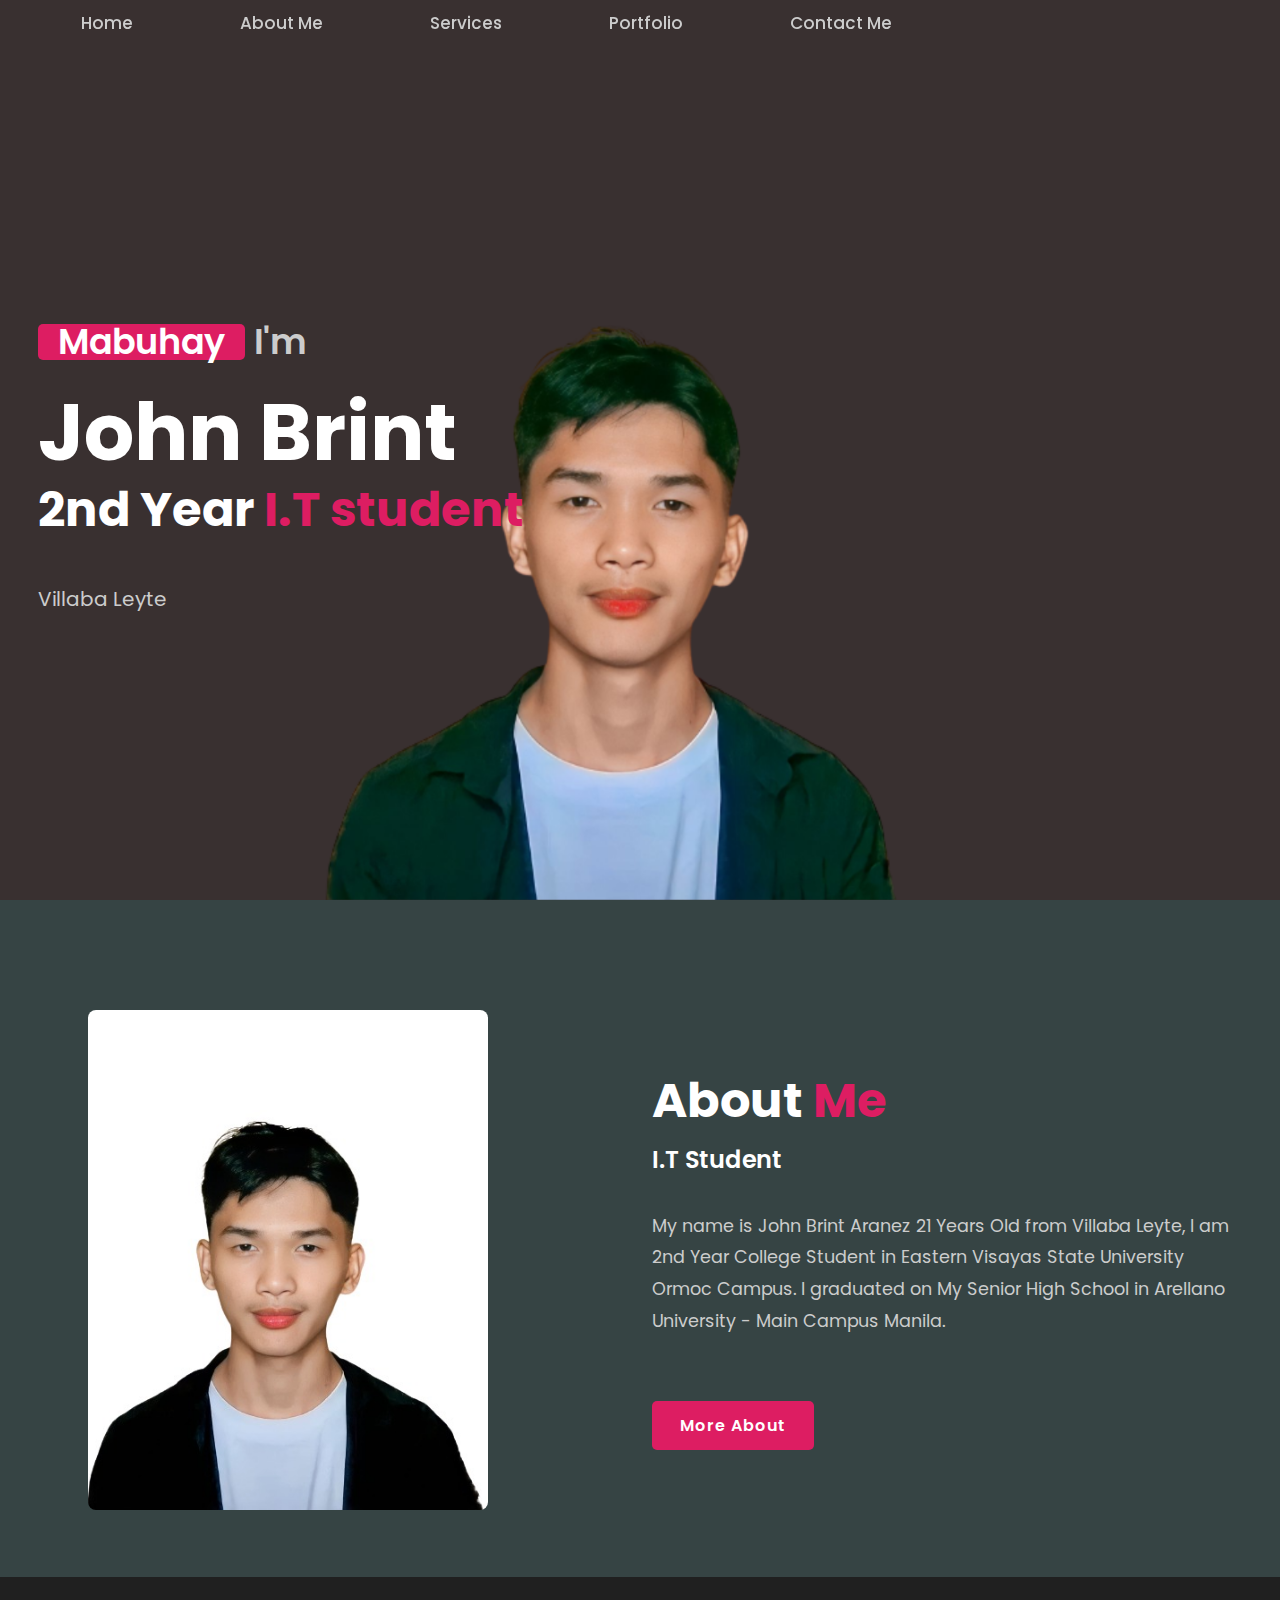
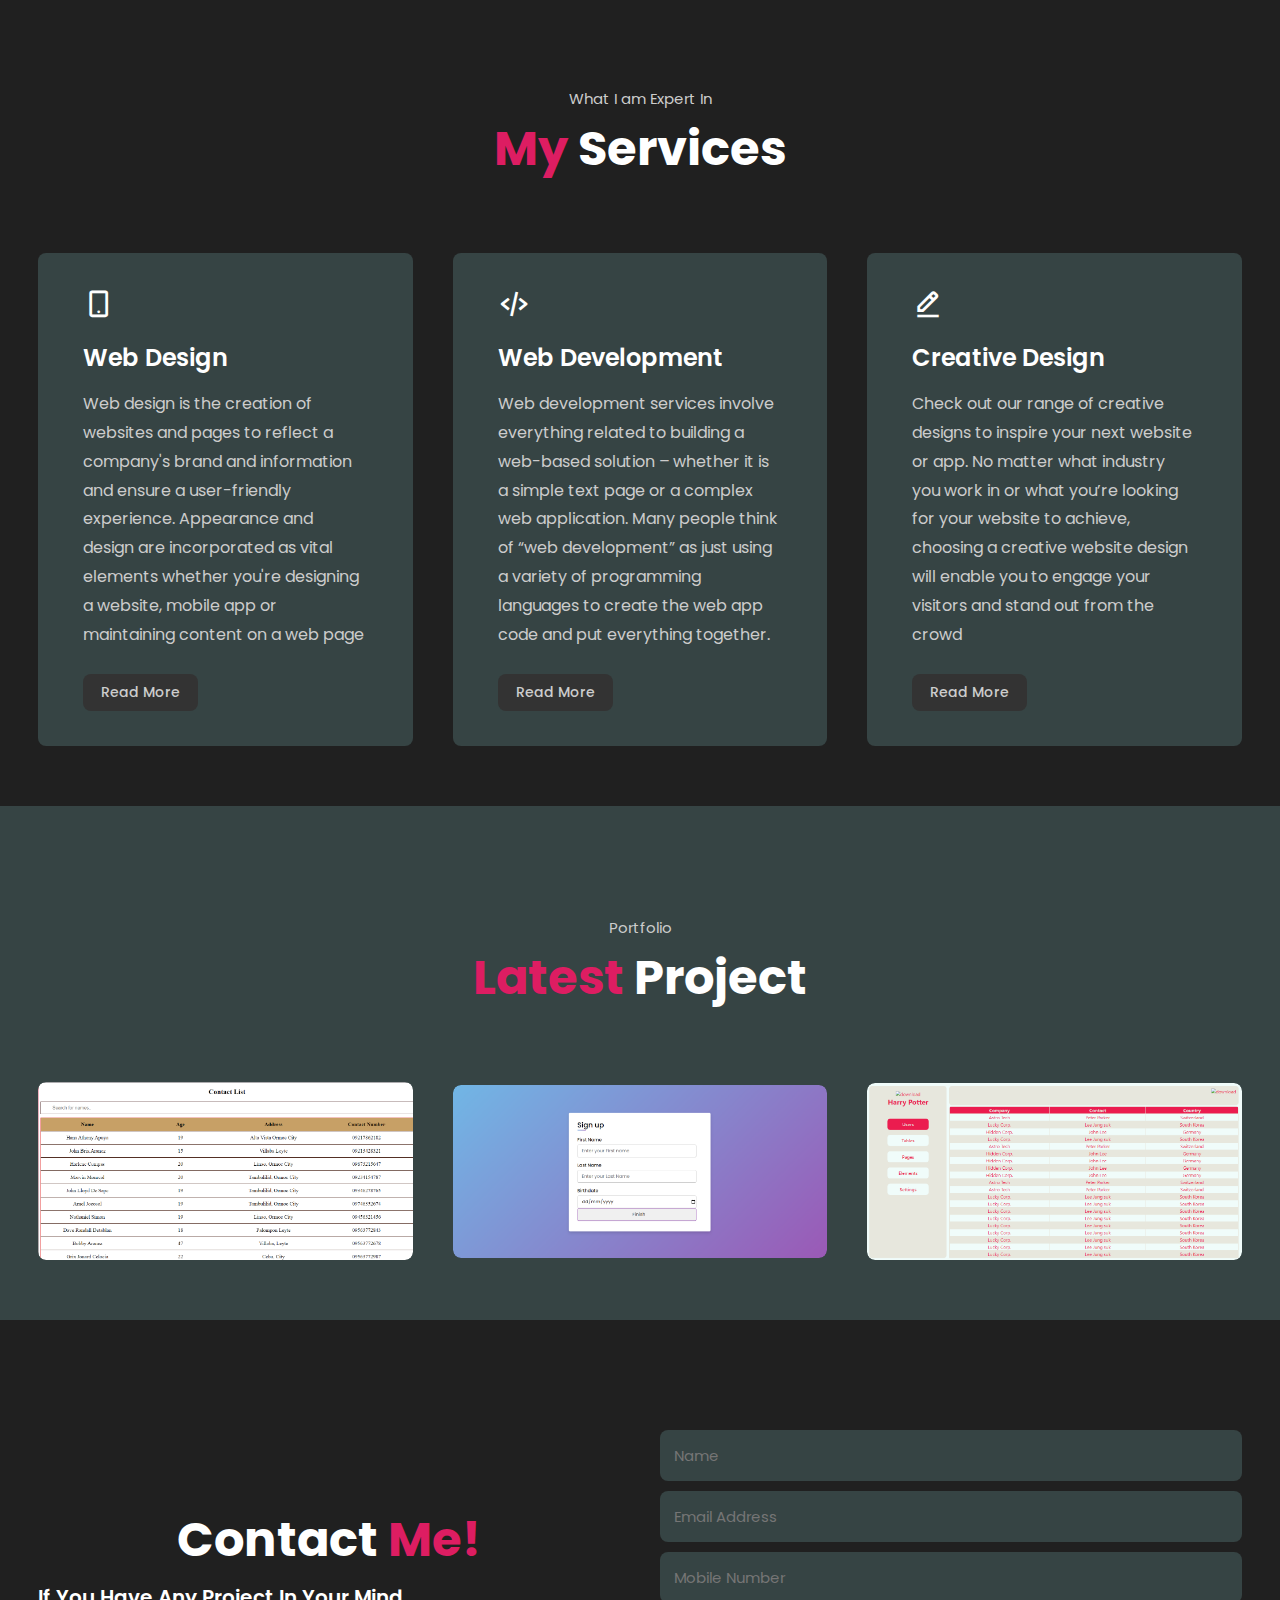
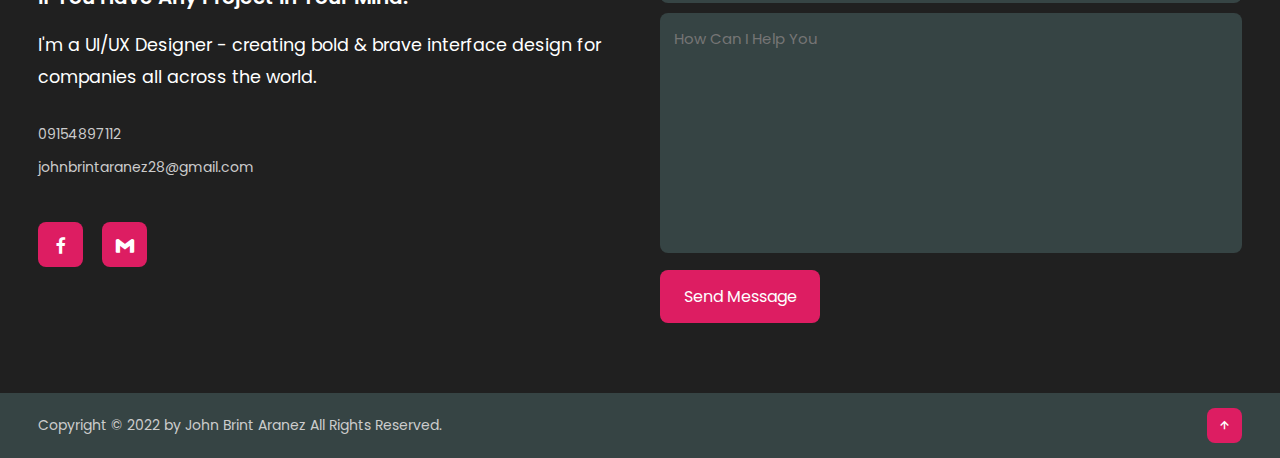
<file: index.html>
<!DOCTYPE html>
<html>
<head>
	<meta charset="utf-8">
	<meta name="viewport" content="width=device-width, initial-scale=1">
	<title>Portfolio</title>
	<!---custom css link---->
	<link rel="stylesheet" type="text/css" href="style.css">

	 <link rel="stylesheet"
  href="https://unpkg.com/boxicons@latest/css/boxicons.min.css">

  <link rel="preconnect" href="https://fonts.googleapis.com">
  <link rel="preconnect" href="https://fonts.gstatic.com" crossorigin>
  <link href="https://fonts.googleapis.com/css2?family=Poppins:wght@300;400;500;600;700;800;900&display=swap" rel="stylesheet">

</head>
<body>

	<!----header design--->
	<header>
		

		<ul class="navlist">
			<li><a href="#home" class="active">Home</a></li>
			<li><a href="#about">About Me</a></li>
			<li><a href="#services">Services</a></li>
			<li><a href="#portfolio">Portfolio</a></li>
			<li><a href="#contact">Contact Me</a></li>
		</ul>

		<div class="bx bx-menu" id="menu-icon">
			
		</div>
	</header>

	<!----home section design--->
	<section class="home" id="home">
		<div class="home-text">
			<div class="slide">
				<span class="one">Mabuhay</span>
				<span class="two">I'm</span>
			</div>
			<h1>John Brint</h1>
			<h3>2nd Year<span> I.T student</span></h3>
			<p>Villaba Leyte</p>
			
		</div>
	</section>

	<!----about section design--->
	<section class="about" id="about">
		<div class="about-img">
			<img src="front1.jpg">
		</div>

		<div class="about-text">
			<h2>About <span>Me</span></h2>
			<h4>I.T Student</h4>
			<p>My name is John Brint Aranez 21 Years Old from Villaba Leyte, I am 2nd Year College Student in Eastern Visayas State University Ormoc Campus.
                I graduated on My Senior High School in Arellano University - Main Campus Manila.   
            </p>
			<a href="more.html" class="btn">More About</a>
		</div>
	</section>

	<!----service section design--->
	<section class="services" id="services">
		<div class="main-text">
			<p>What I am Expert In</p>
			<h2><span>My</span> Services</h2>
		</div>

		<div class="services-content">
			<div class="box">
				<div class="s-icons">
					<i class='bx bx-mobile-alt' ></i>
				</div>
				<h3>Web Design</h3>
                <p>Web design is the creation of websites and pages to reflect a company's brand and information and ensure a user-friendly experience. Appearance and design are incorporated as vital elements whether you're designing a website, mobile app or maintaining content on a web page</p>
				<a href="web1.html" class="read">Read More</a>
			</div>

			<div class="box">
				<div class="s-icons">
					<i class='bx bx-code-alt' ></i>
				</div>
				<h3>Web Development</h3>
                <p>Web development services involve everything related to building a web-based solution – whether it is a simple text page or a complex web application.  Many people think of “web development” as just using a variety of programming languages to create the web app code and put everything together.</p>
                <a href="web2.html" class="read">Read More</a>
			</div>

			<div class="box">
				<div class="s-icons">
					<i class='bx bx-edit-alt' ></i>
				</div>
				<h3>Creative Design</h3>
                <p>Check out our range of creative designs to inspire your next website or app. No matter what industry you work in or what you’re looking for your website to achieve, choosing a creative website design will enable you to engage your visitors and stand out from the crowd</p>
                <a href="web3.html" class="read">Read More</a>
			</div>

		</div>
	</section>

	<!----portfolio section design--->
	<section class="portfolio" id="portfolio">
		<div class="main-text">
			<p>Portfolio</p>
			<h2><span>Latest</span> Project</h2>
		</div>

		<div class="portfolio-content">
			<div class="row">
				<img src="project1.png">
				<div class="layer">
					<h5>Visual Design</h5>
					<p>Check out one my latest project. .</p>
					<a href="first.html"><i class='bx bx-link-external' ></i></a>
				</div>
			</div>

			<div class="row">
				<img src="project2.png">
				<div class="layer">
					<h5>Visual Design</h5>
					<p>Check out one of my latest project.</p>
					<a href="second.html"><i class='bx bx-link-external' ></i></a>
				</div>
			</div>

			<div class="row">
				<img src="project3.png">
				<div class="layer">
					<h5>Visual Design</h5>
					<p>Check out one of my latest project.</p>
					<a href="third.html"><i class='bx bx-link-external' ></i></a>
				</div>
			</div>

		</div>
	</section>

	<!----contact section design--->
	<section class="contact" id="contact">
		<div class="contact-text">
			<h2>Contact <span>Me!</span></h2>
			<h4>If You Have Any Project In Your Mind.</h4>
			<p>I'm a UI/UX Designer - creating bold & brave interface design for companies all across the world.</p>
			<div class="list">
				<li><a href="#">09154897112</a></li>
				<li><a href="#">johnbrintaranez28@gmail.com</li>
			</div>

			<div class="contact-icons">
				<a href="https://www.facebook.com/johnbrintaranez28/"><i class='bx bxl-facebook' ></i></a>
				<a href="https://www.gmail.com"><i class='bx bxl-gmail' ></i></a>
			
			</div>
		</div>

		<div class="contact-form">
			<form action="">
				<input type="name" placeholder="Name" required>
				<input type="email" placeholder="Email Address" required>
				<input type="" placeholder="Mobile Number" required>
				<textarea name="" id="" cols="35" rows="10" placeholder="How Can I Help You" required></textarea>
				<input type="submit" value="Send Message" class="submit" required>
			</form>
		</div>
	</section>

	<!----end section design--->
	<section class="end">
		<div class="last-text">
			<p>Copyright © 2022 by John Brint Aranez All Rights Reserved.</p>
		</div>

		<div class="top">
			<a href="#home"><i class='bx bx-up-arrow-alt' ></i></a>
		</div>
	</section>

	<!---custom js link--->
	<script type="text/javascript" src="script.js"></script>

</body>
</html>
</file>
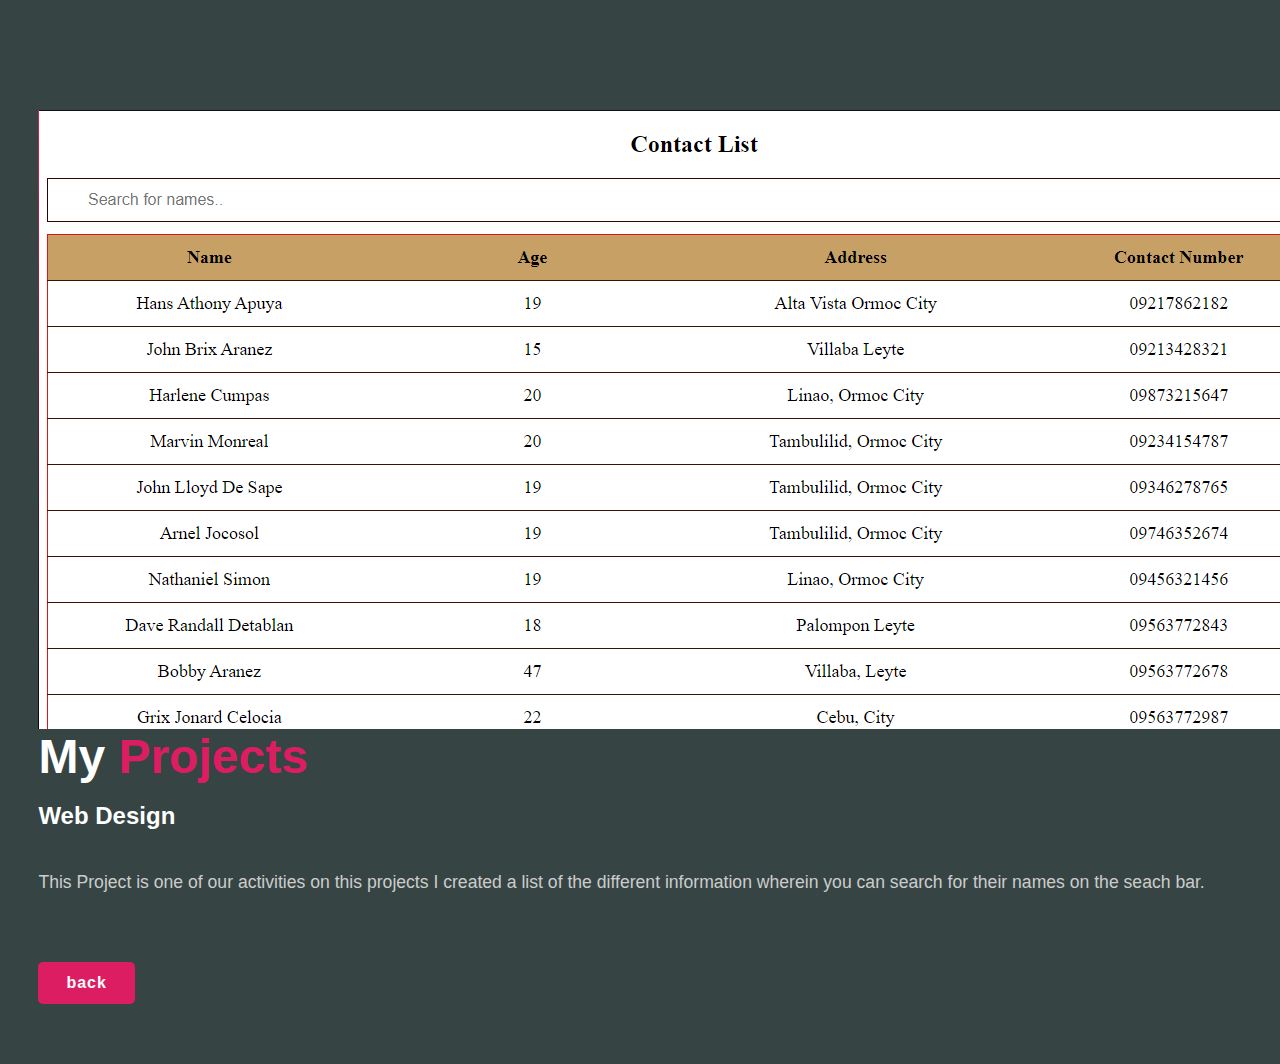
<file: first.html>
<!DOCTYPE html>
<html lang="en">
<head>
    <meta charset="UTF-8">
    <meta http-equiv="X-UA-Compatible" content="IE=edge">
    <meta name="viewport" content="width=device-width, initial-scale=1.0">
    <link rel="stylesheet" type="text/css" href="style.css">
    <title>Project</title>
</head>
<body>

<!----about section project--->
<section class="project" id="project">
    <div class="project-img">
        <img src="project1.png">
    </div>

    <div class="about-text">
        <h2>My <span>Projects</span></h2>
        <h4>Web Design</h4>
        <p>This Project is one of our activities on this projects I created a list of the different information wherein you can search for their names on the seach bar.</p>
        <div class="button">
            <a href="index.html" class="btn">back</a>
            
        </div>
    </div>
</section>

    <script type="text/javascript" src="script.js"></script>
</body>
</html>
</file>
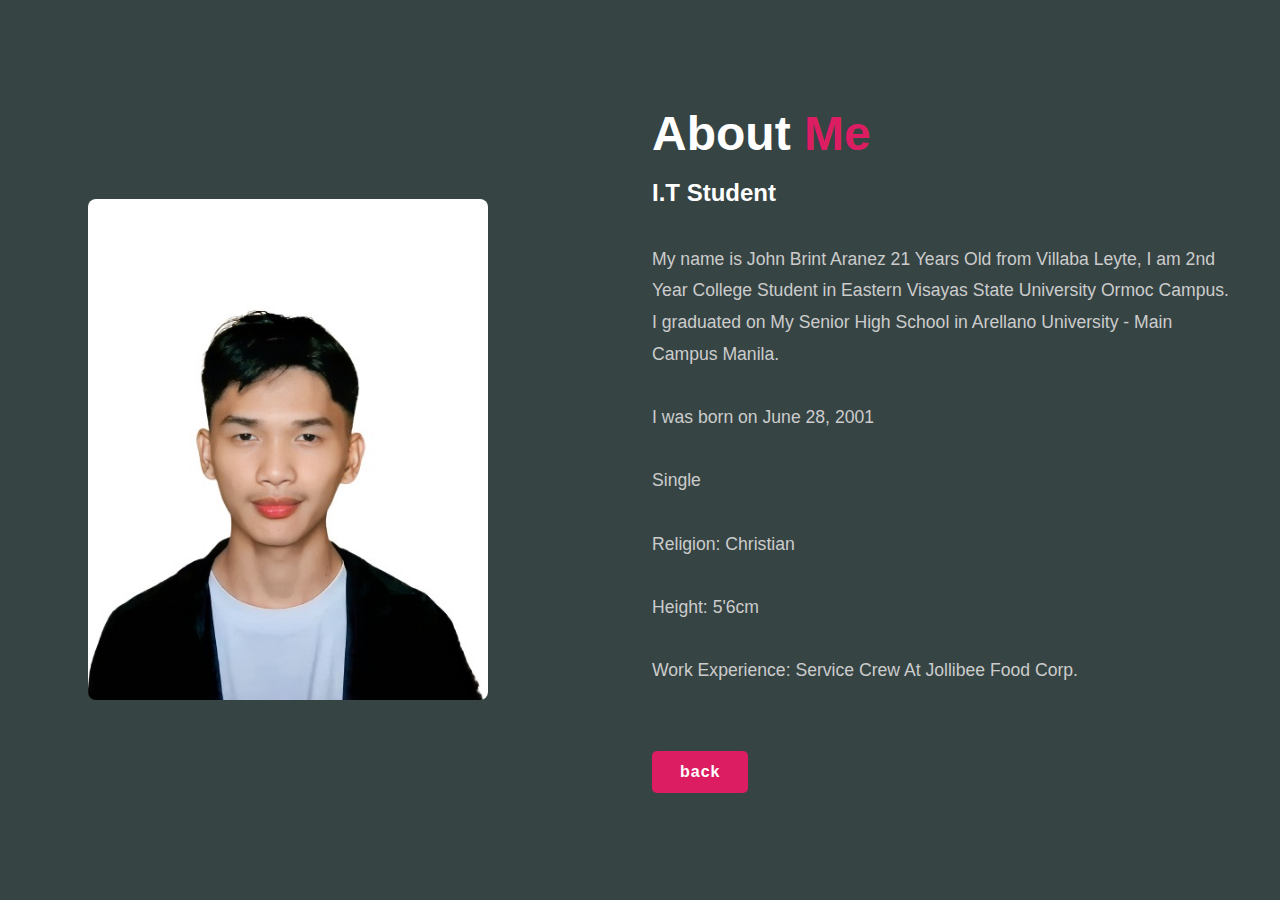
<file: more.html>
<!DOCTYPE html>
<html lang="en">
<head>
    <meta charset="UTF-8">
    <meta http-equiv="X-UA-Compatible" content="IE=edge">
    <meta name="viewport" content="width=device-width, initial-scale=1.0">
    <link rel="stylesheet" type="text/css" href="style.css">
    <title>Services</title>
</head>
<body>

<!----about section project--->
<section class="about" id="about">
    <div class="about-img">
        <img src="front1.jpg">
    </div>

    <div class="about-text">
        <h2>About <span>Me</span></h2>
        <h4>I.T Student</h4>
        <p>My name is John Brint Aranez 21 Years Old from Villaba Leyte, I am 2nd Year College Student in Eastern Visayas State University Ormoc Campus.
           <br> I graduated on My Senior High School in Arellano University - Main Campus Manila. </br>
          <br> I was born on June 28, 2001</br>
          <br>Single</br>
          <br>Religion: Christian</br>
          <br>Height: 5'6cm</br>
          <br>Work Experience: Service Crew At Jollibee Food Corp.</br>
        </p>
        <div class="button">
            <a href="index.html" class="btn">back</a>
            
        </div>
    </div>
</section>

    <script type="text/javascript" src="script.js"></script>
</body>
</html>
</file>
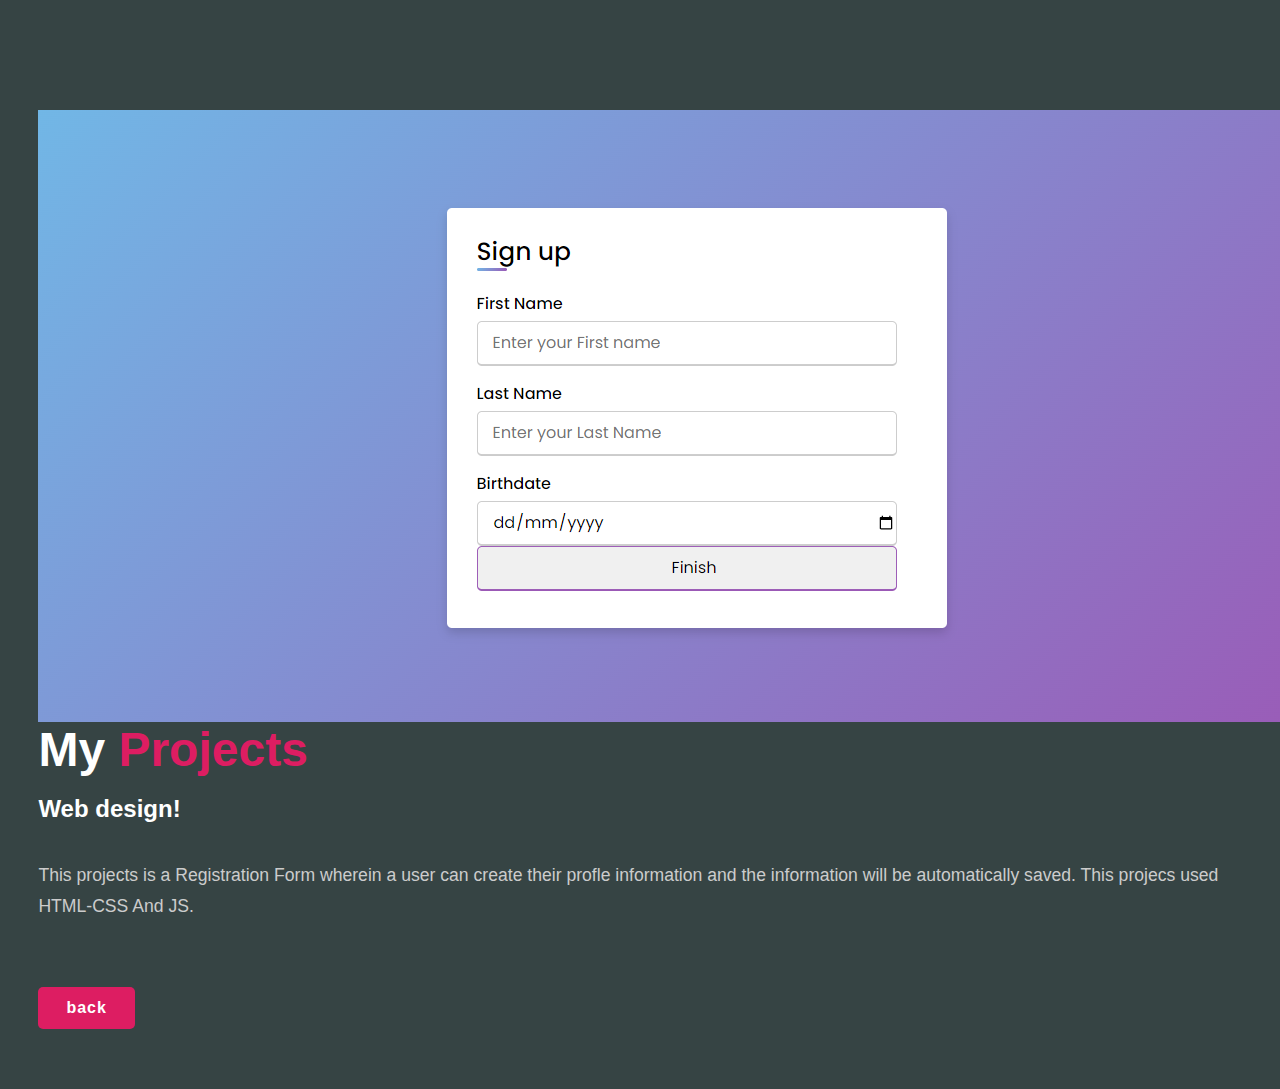
<file: second.html>
<!DOCTYPE html>
<html lang="en">
<head>
    <meta charset="UTF-8">
    <meta http-equiv="X-UA-Compatible" content="IE=edge">
    <meta name="viewport" content="width=device-width, initial-scale=1.0">
    <link rel="stylesheet" type="text/css" href="style.css">
    <title>Project</title>
</head>
<body>

<!----about section project--->
<section class="project" id="project">
    <div class="project-img">
        <img src="project2.png">
    </div>

    <div class="about-text">
        <h2>My <span>Projects</span></h2>
        <h4>Web design!</h4>
        <p>This projects is a Registration Form wherein a user can create their profle information and the information will be
            automatically saved. This projecs used HTML-CSS And JS.
        </p>
        <div class="button">
            <a href="index.html" class="btn">back</a>
            
        </div>
    </div>
</section>

    <script type="text/javascript" src="script.js"></script>
</body>
</html>
</file>
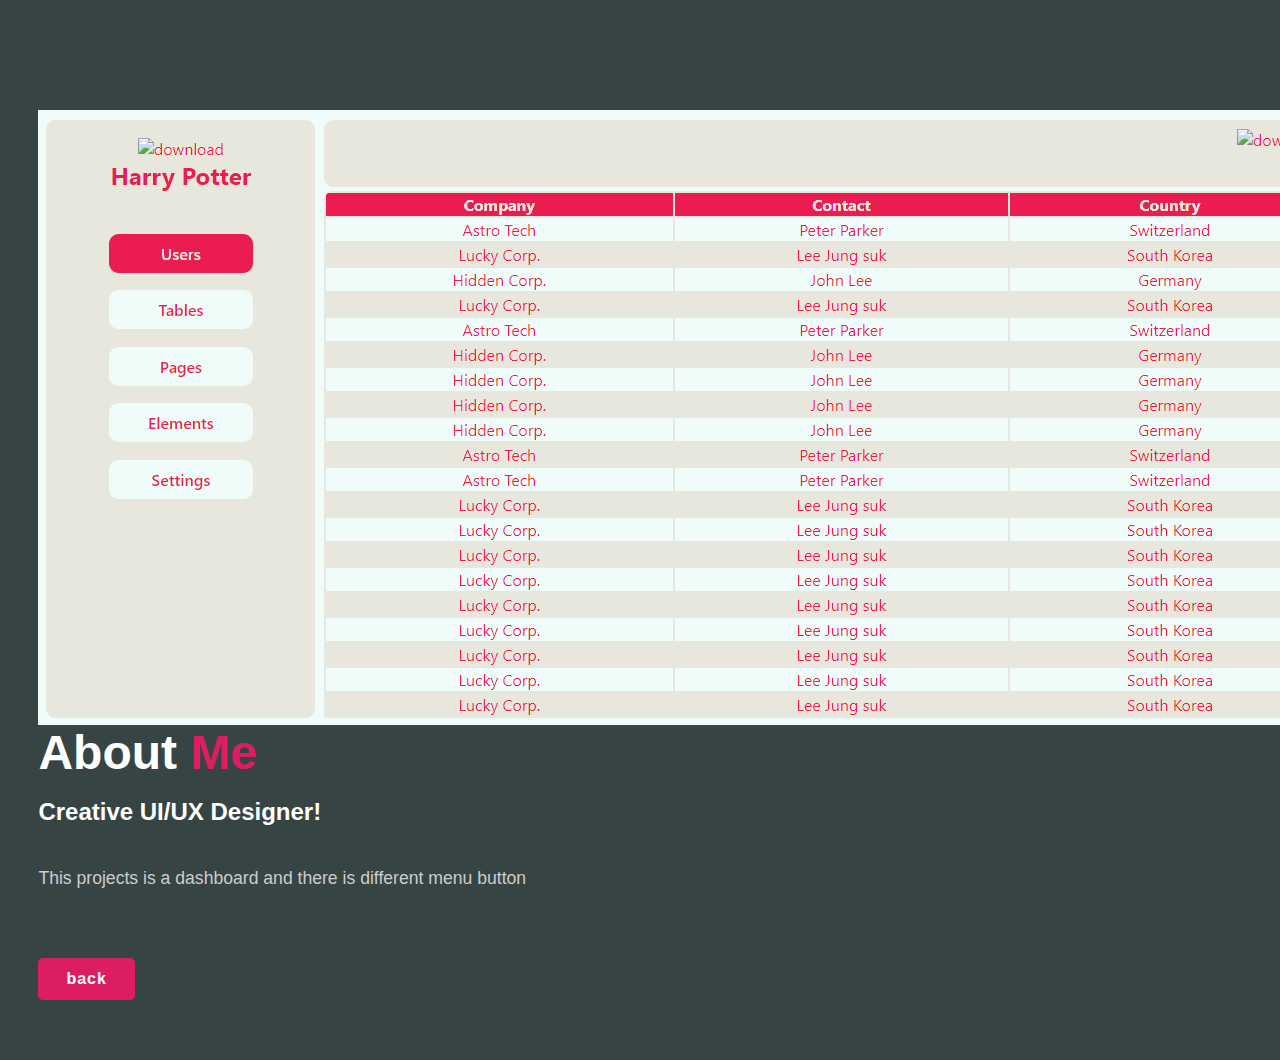
<file: third.html>
<!DOCTYPE html>
<html lang="en">
<head>
    <meta charset="UTF-8">
    <meta http-equiv="X-UA-Compatible" content="IE=edge">
    <meta name="viewport" content="width=device-width, initial-scale=1.0">
    <link rel="stylesheet" type="text/css" href="style.css">
    <title>Project</title>
</head>
<body>

<!----about section project--->
<section class="project" id="project">
    <div class="project-img">
        <img src="project3.png">
    </div>

    <div class="about-text">
        <h2>About <span>Me</span></h2>
        <h4>Creative UI/UX Designer!</h4>
        <p>This projects is a dashboard and there is different menu button</p>
        <div class="button">
            <a href="index.html" class="btn">back</a>
            
        </div>
    </div>
</section>

    <script type="text/javascript" src="script.js"></script>
</body>
</html>
</file>
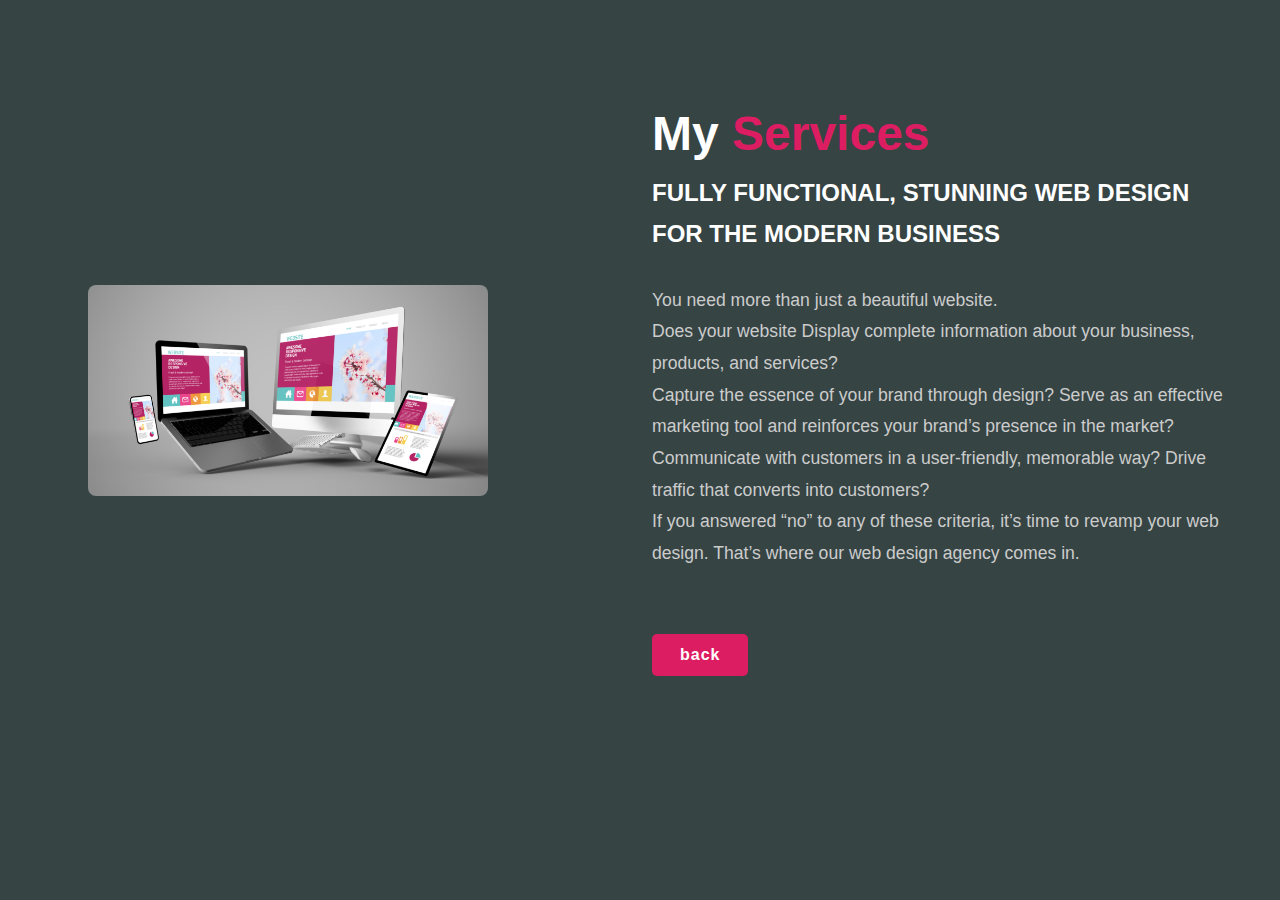
<file: web1.html>
<!DOCTYPE html>
<html lang="en">
<head>
    <meta charset="UTF-8">
    <meta http-equiv="X-UA-Compatible" content="IE=edge">
    <meta name="viewport" content="width=device-width, initial-scale=1.0">
    <link rel="stylesheet" type="text/css" href="style.css">
    <title>Services</title>
</head>
<body>

<!----about section project--->
<section class="about" id="about">
    <div class="about-img">
        <img src="web1.png">
    </div>

    <div class="about-text">
        <h2>My <span>Services</span></h2>
        <h4>FULLY FUNCTIONAL, STUNNING WEB DESIGN FOR THE MODERN BUSINESS</h4>
        <p> You need more than just a beautiful website.
            <br>Does your website Display complete information about your business, products, and services?</br>
            Capture the essence of your brand through design?
            Serve as an effective marketing tool and reinforces your brand’s presence in the market?
            Communicate with customers in a user-friendly, memorable way?
            Drive traffic that converts into customers?
            <br>If you answered “no” to any of these criteria, it’s time to revamp your web design. That’s where our web design agency comes in.<br></p>
        <div class="button">
            <a href="index.html" class="btn">back</a>
            
        </div>
    </div>
</section>

    <script type="text/javascript" src="script.js"></script>
</body>
</html>
</file>
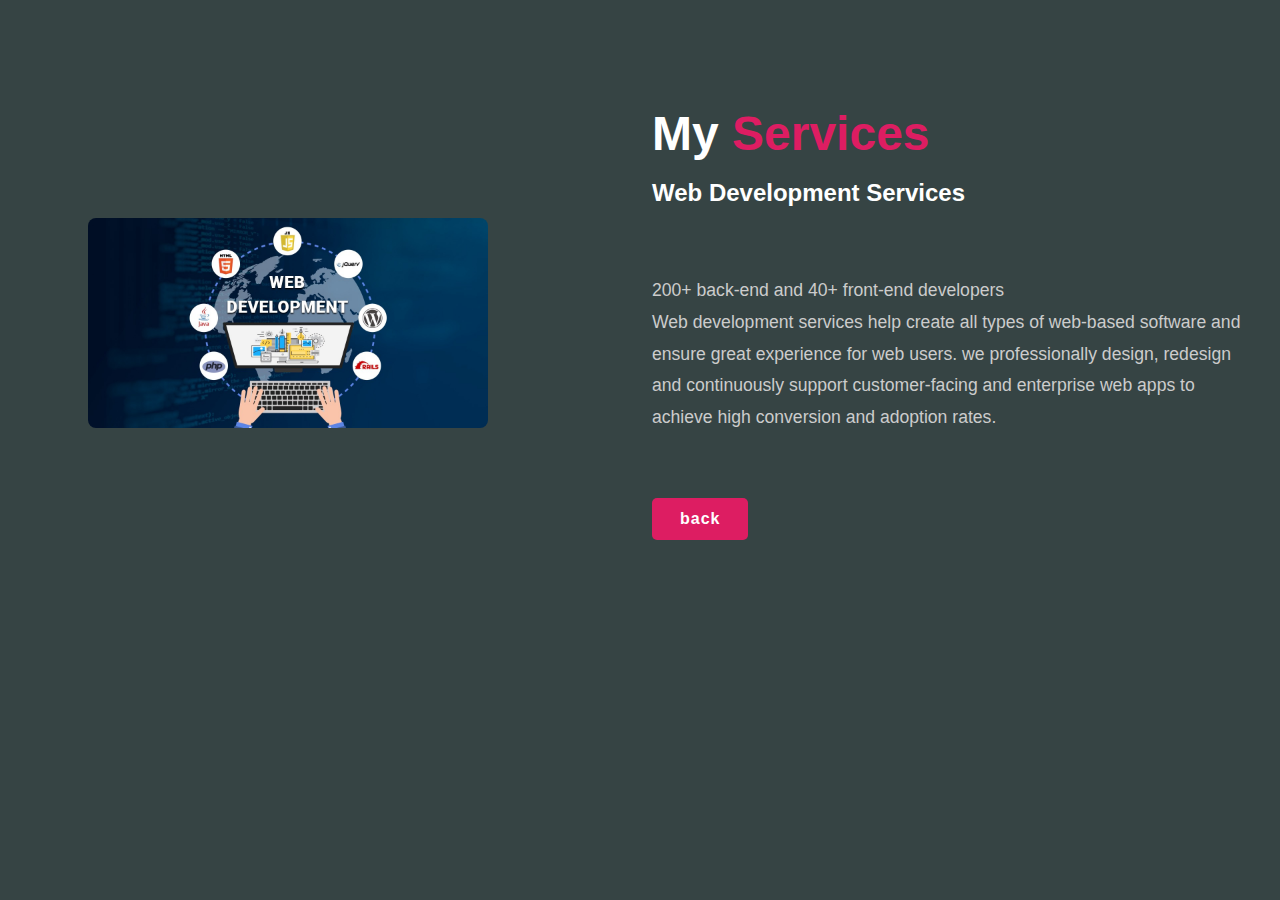
<file: web2.html>
<!DOCTYPE html>
<html lang="en">
<head>
    <meta charset="UTF-8">
    <meta http-equiv="X-UA-Compatible" content="IE=edge">
    <meta name="viewport" content="width=device-width, initial-scale=1.0">
    <link rel="stylesheet" type="text/css" href="style.css">
    <title>Services</title>
</head>
<body>

<!----about section project--->
<section class="about" id="about">
    <div class="about-img">
        <img src="web2.jpeg">
    </div>

    <div class="about-text">
        <h2>My <span>Services</span></h2>
        <h4> Web Development Services</h4>
        <p> <br> 200+ back-end and 40+ front-end developers </br>
        Web development services help create all types of web-based software and ensure great experience for web users. we professionally design, redesign and continuously support customer-facing and enterprise web apps to achieve high conversion and adoption rates.</p>
        <div class="button">
            <a href="index.html" class="btn">back</a>
            
        </div>
    </div>
</section>

    <script type="text/javascript" src="script.js"></script>
</body>
</html>
</file>
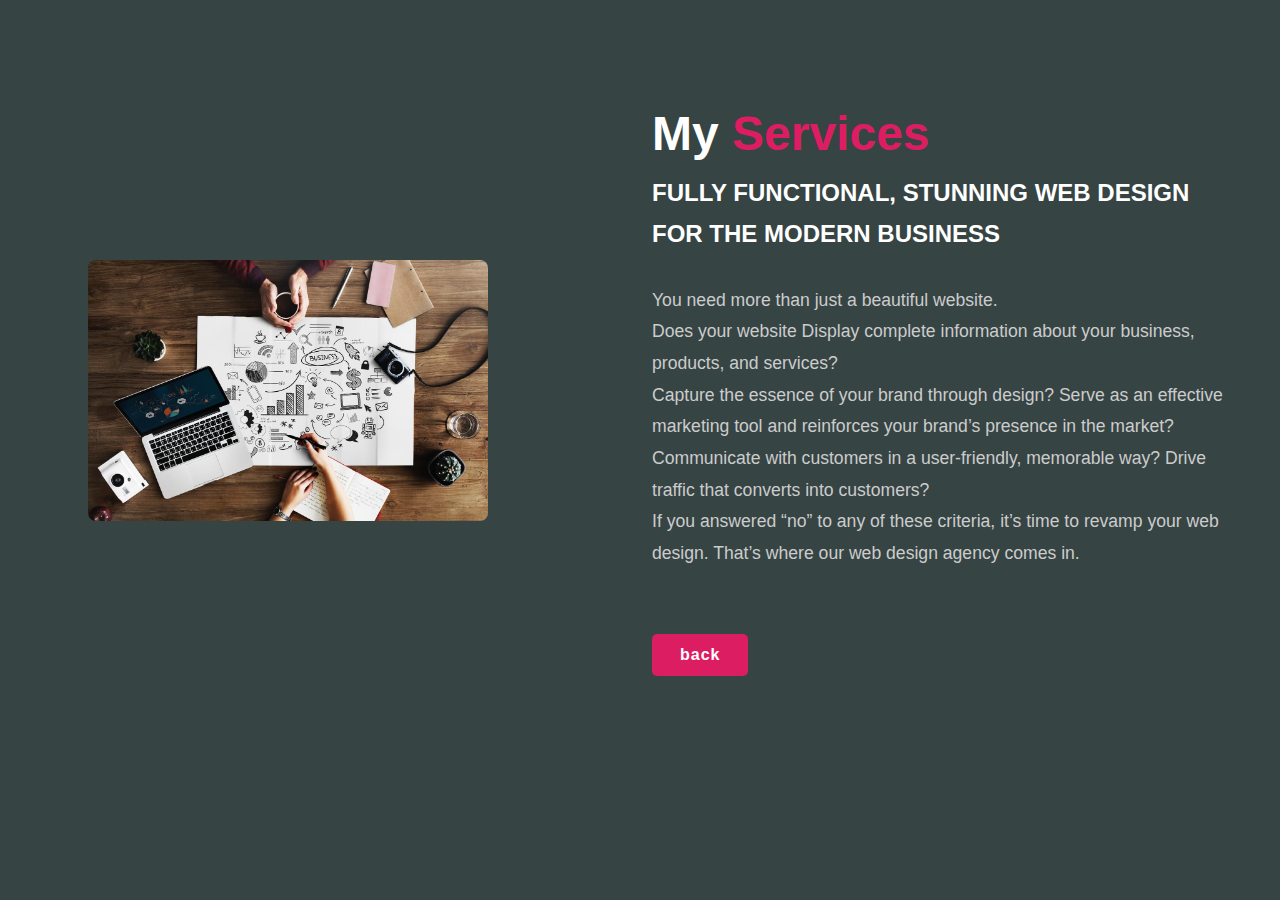
<file: web3.html>
<!DOCTYPE html>
<html lang="en">
<head>
    <meta charset="UTF-8">
    <meta http-equiv="X-UA-Compatible" content="IE=edge">
    <meta name="viewport" content="width=device-width, initial-scale=1.0">
    <link rel="stylesheet" type="text/css" href="style.css">
    <title>Services</title>
</head>
<body>

<!----about section project--->
<section class="about" id="about">
    <div class="about-img">
        <img src="web3.jpg">
    </div>

    <div class="about-text">
        <h2>My <span>Services</span></h2>
        <h4>FULLY FUNCTIONAL, STUNNING WEB DESIGN FOR THE MODERN BUSINESS</h4>
        <p> You need more than just a beautiful website.
            <br>Does your website Display complete information about your business, products, and services?</br>
            Capture the essence of your brand through design?
            Serve as an effective marketing tool and reinforces your brand’s presence in the market?
            Communicate with customers in a user-friendly, memorable way?
            Drive traffic that converts into customers?
            <br>If you answered “no” to any of these criteria, it’s time to revamp your web design. That’s where our web design agency comes in.<br></p>
        <div class="button">
            <a href="index.html" class="btn">back</a>
            
        </div>
    </div>
</section>

    <script type="text/javascript" src="script.js"></script>
</body>
</html>
</file>
<file: style.css>
*{
	padding: 0;
	margin: 0;
	box-sizing: border-box;
	font-family: 'Poppins', sans-serif;
	text-decoration: none;
	list-style: none;
	scroll-behavior: smooth;
}
:root{
	--bg-color: #364444;
	--second-bg-color: #202020;
	--text-color: #fff;
	--second-color: #ccc;
	--main-color: #dd1d62;
	--big-font: 5rem;
	--h2-font: 3rem;
	--p-font: 1.1rem;
}
body{
	background: var(--bg-color);
	color: var(--text-color);
}
header{
	position: fixed;
	width: 100%;
	top: auto;
	right: 0;
	z-index: 1000;
	display: flex;
	align-items: center;
	justify-content: space-between;
	background: transparent;
	padding: 22px 15%;
	border-bottom: 1px solid transparent;
	transition: all .45s ease;
}
.logo{
	color: var(--text-color);
	font-size: 35px;
	font-weight: 700;
	letter-spacing: 1px;
}
span{
	color: var(--main-color);
}
.navlist{
	display: flex;
}
.navlist a{
	color: var(--second-color);
	font-size: 17px;
	font-weight: 500;
	margin: 5px 27px;
	transition: all .45s ease;
    margin-left: 80px;
}
.navlist a:hover{
	color: var(--main-color);
}


#menu-icon{
	font-size: 35px;
	color: var(--text-color);
	z-index: 10001;
	cursor: pointer;
	margin-left: 25px;
	display: none;
}

section{
	padding: 160px 15% 120px;
}
.home{
	position: relative;
	height: 100vh;
	width: 100%;
	background: url(background.png);
	background-size: cover;
	background-position: center;
	display: flex;
	align-items: center;
	justify-content: flex-start;
}
.slide{
	margin-bottom: 20px;
}
.one{
	display: inline-block;
	margin-right: 5px;
	height: 36px;
	padding: 0 20px;
	line-height: 36px;
	font-size: 35px;
	font-weight: 550;
	border-radius: 5px;
	background: var(--main-color);
	color: var(--text-color);
}
.two{
	display: inline-block;
	color: var(--second-color);
	font-size: 35px;
	font-weight: 550;
}
.home-text h1{
	font-size: var(--big-font);
	font-weight: 700;
	color: var(--text-color);
	line-height: 1.1;
	margin: 0 0 8px;
}
.home-text h3{
	color: var(--text-color);
	margin: 0 0 35px;
	font-size: 3rem;
	font-weight: 700;
	line-height: 1.1;
}
.home-text p{
	color: var(--second-color);
	font-size:  20px;
	line-height: 2.8;
	margin-bottom: 8px;
}
.button{
	display: inline-flex;
	align-items: center;
	justify-content: center;
}
.btn{
	display: inline-block;
	padding: 12px 28px;
	background: var(--main-color);
	border-radius: 5px;
	color: var(--text-color);
	font-size: 1rem;
	letter-spacing: 1px;
	font-weight: 600;
	transition: all .45s ease;
}
.btn:hover{
	transform: scale(0.9);
}
.btn2{
	display: inline-flex;
	align-items: center;
	justify-content: center;
	font-size: 15px;
	font-weight: 600;
	color: var(--text-color);
	margin-left: 35px;
}
.btn2 span i{
	height: 55px;
	width: 55px;
	background: var(--main-color);
	color: var(--text-color);
	display: flex;
	align-items: center;
	justify-content: center;
	font-size: 35px;
	border-radius: 50%;
	margin-right: 15px;
	transition: all .45s ease;
}
.btn2 span i:hover{
	transform: scale(1.1) translateY(5px);
}

header.sticky{
	background: var(--bg-color);
	border-bottom: 1px solid #ffffff1a;
	padding: 12px 15%;
}

.about{
	display: grid;
	grid-template-columns: repeat(2, 1fr);
	align-items: center;
	gap: 1.5rem;
}
.about-img img{
	max-width: 400px;
	height: auto;
	width: 100%;
	border-radius: 8px;
    margin-left: 50px;
}
.about-text h2{
	font-size: var(--h2-font);
	line-height: 1;
}
.about-text h4{
	font-size: 24px;
	font-weight: 600;
	color: var(--text-color);
	line-height: 1.7;
	margin: 15px 0 30px;
}
.about-text p{
	color: var(--second-color);
	font-size: var(--p-font);
	line-height: 1.8;
	margin-bottom: 4rem;
}

.services{
	background: var(--second-bg-color);
}
.main-text{
	text-align: center;
}
.main-text p{
	color: var(--second-color);
	font-size: 15px;
	margin-bottom: 15px;
}
.main-text h2{
	font-size: var(--h2-font);
	line-height: 1;
}
.services-content{
	display: grid;
	grid-template-columns: repeat(auto-fit, minmax(250px, auto));
	align-items: center;
	gap: 2.5rem;
	margin-top: 5rem;
}
.box{
	background: var(--bg-color);
	padding: 35px 45px;
	border-radius: 8px;
	transition: all .45s ease;
}
.s-icons i{
	font-size: 32px;
	margin-bottom: 20px;
}
.box h3{
	font-size: 24px;
	font-weight: 600;
	color: var(--text-color);
	margin-bottom: 15px;
}
.box p{
	color: var(--second-color);
	font-size: 1rem;
	line-height: 1.8;
	margin-bottom: 25px;
}
.read{
	display: inline-block;
	padding: 8px 18px;
	background: #333333;
	color: var(--second-color);
	font-size: 14px;
	font-weight: 500;
	border-radius: 8px;
	transition: all .45s ease;
}
.read:hover{
	letter-spacing: 1px;
	background: #ffffff99;
	color: var(--text-color);
}
.box:hover{
	transform: translateY(-8px);
	cursor: pointer;
}

.portfolio-content{
	display: grid;
	grid-template-columns: repeat(auto-fit, minmax(350px, auto));
	align-items: center;
	gap: 2.5rem;
	margin-top: 5rem;
}
.row{
	position: relative;
	overflow: hidden;
	border-radius: 8px;
	cursor: pointer;
}
.row img{
	width: 100%;
	border-radius: 8px;
	display: block;
	transition: transform 0.5s;
}
.layer{
	width: 100%;
	height: 0;
	background: linear-gradient(rgba(0,0,0,0.1), #ff004f);
	position: absolute;
	border-radius: 8px;
	left: 0;
	bottom: 0;
	overflow: hidden;
	display: flex;
	flex-direction: column;
	align-items: center;
	justify-content: center;
	text-align: center;
	padding: 0 40px;
	transition: height 0.5s;
}
.layer h5{
	font-size: 20px;
	font-weight: 600;
	margin-bottom: 15px;
}
.layer p{
	color: var(--second-color);
	font-size: 1rem;
	line-height: 1.8;
}
.layer i{
	color: var(--main-color);
	margin-top: 20px;
	font-size: 20px;
	background: var(--text-color);
	width: 60px;
	height: 60px;
	display: flex;
	align-items: center;
	justify-content: center;
	border-radius: 50%;
}
.row:hover img{
	transform: scale(1.1);
}
.row:hover .layer{
	height: 100%;
}

.contact{
	background: var(--second-bg-color);
	display: grid;
	grid-template-columns: repeat(2, 1fr);
	align-items: center;
	gap: 2.5rem;
}
.contact-text h4{
	color: var(--text-color);
	margin: 18px 0;
	font-size: 20px;
	font-weight: 600;
}
.contact-text h2{
	font-size: var(--h2-font);
	line-height: 1;
    text-align: center;
    margin-top: 20px;
}
.contact-text p{
	color: var(--text-color);
	font-size: var(--p-font);
	line-height: 1.8;
	margin-bottom: 30px;
}
.list{
	margin-bottom: 2.8rem;
}
.list li{
	margin-bottom: 12px;
}
.list li a{
	display: block;
	color: var(--second-color);
	font-size: 14px;
	transition: all .45s ease;
}
.list li a:hover{
	color: var(--text-color);
	transform: translateX(5px);
}
.contact-icons i{
	height: 45px;
	width: 45px;
	background: var(--main-color);
	color: var(--text-color);
	font-size: 22px;
	display: inline-flex;
	align-items: center;
	justify-content: center;
	border-radius: 8px;
	margin-right: 15px;
	transition: all .45s ease;
}
.contact-icons i:hover{
	background: var(--text-color);
	color: var(--main-color);
}

.contact-form form{
	position: relative;
}
.contact-form form input,
form textarea{
	width: 100%;
	padding: 14px;
	background: var(--bg-color);
	color: var(--text-color);
	border: none;
	outline: none;
	font-size: 15px;
	border-radius: 8px;
	margin-bottom: 10px;
}
.contact-form textarea{
	resize: none;
	height: 240px;
}
.contact-form .submit{
	display: inline-block;
	font-size: 16px;
	background: var(--main-color);
	color: var(--text-color);
	width: 160px;
	transition: all .45s ease;
}
.contact-form .submit:hover{
	transform: scale(1.1);
	cursor: pointer;
}

.end{
	padding: 20px 15%;
	display: flex;
	flex-wrap: wrap;
	align-items: center;
	justify-content: space-between;
	gap: 2rem;
	background: var(--bg-color);
}
.last-text p{
	color: var(--second-color);
	font-size: 14px;
}
.top i{
	padding: 10px;
	border-radius: 8px;
	font-size: 15px;
	color: var(--text-color);
	background: var(--main-color);
}


@media (max-width: 1980px){
	header{
		padding: 10px 0.1%;
		transition: .1s;
	}
	header.sticky{
		padding: 14px;
		transition: .1s;;
	}
	section{
		padding: 110px 3% 60px;
	}
	.end{
		padding: 15px 3%;
	}
}

@media (max-width: 1100px){
	:root{
		--big-font: 4rem;
	  --h2-font: 2.5rem;
	  --p-font: 1rem;
	  transition: .1s;
	}
	.home-text h3{
		font-size: 2.5rem;
	}
	.home{
		height: 87vh;
	}
}

@media screen and (max-width: 1080px){
	.about{
		grid-template-columns: 1fr;
        padding: 15px;
	}
	.about-img{
		text-align: center;
		order: 2;
	}
	.about-img img{
		width: fit-content;
        max-width: 100%;
		height: auto;
		margin-left: auto;
	}
    
	.contact{
		grid-template-columns: 1fr;
	}
}

@media (max-width: 840px){
	#menu-icon{
		display: block;
	}
	.navlist{
		position: absolute;
		top: -1000px;
		right: 0;
		left: 0;
		display: flex;
		flex-direction: column;
		background: var(--bg-color);
		text-align: left;
		transition: all .45s ease;
	}
	.navlist a{
		display: block;
		margin: 17px;
		font-size: 20px;
		transition: all .45s ease;
		color: var(--text-color);
	}
	.navlist a:hover{
		color: var(--main-color);
	}
	.navlist a.active{
		color: var(--text-color);
	}
	.navlist.open{
		top: 100%;
	}
}
@media screen and (max-width: 980px){
	.project{
	
        padding: 15px;
	}
	.project-img{
		text-align: center;
		order: 2;
	}
	.project-img img{
		width: 450px;
        max-width: 100%;
		height: auto;
		margin-left: 0px;
        margin-bottom: 30px;
        margin-top: 10px;
	}
    
}
</file>
